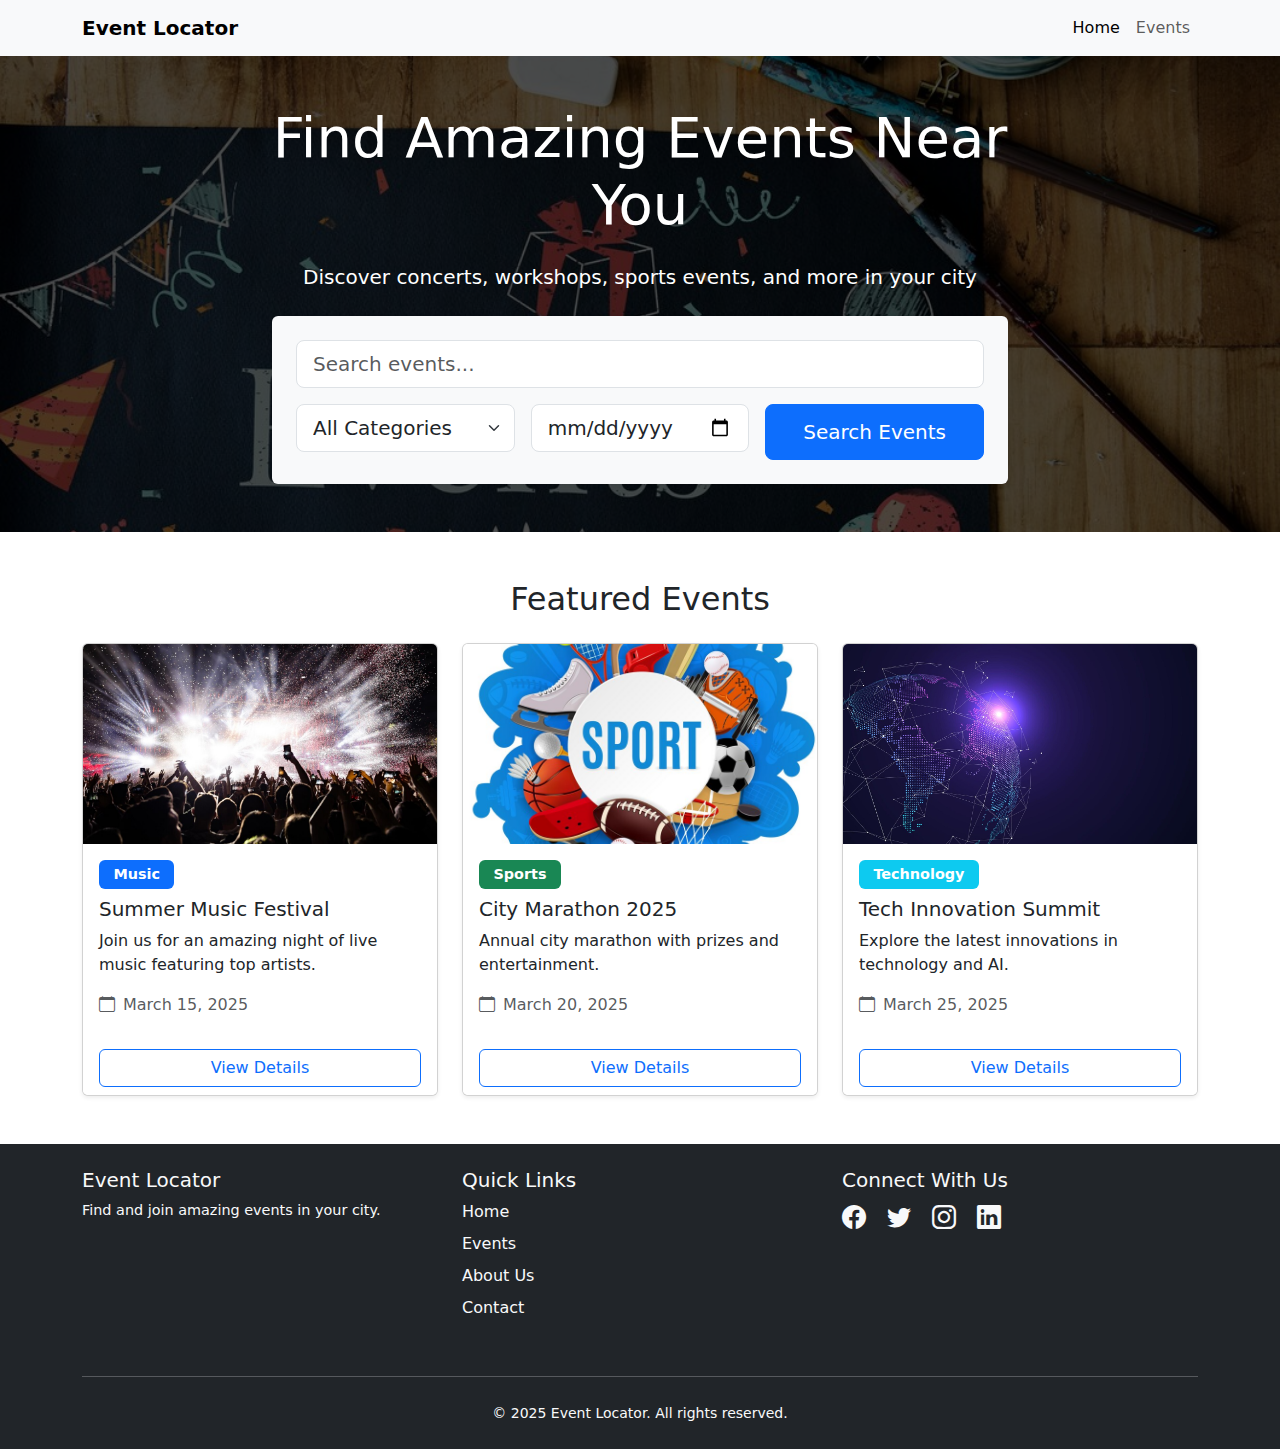
<file: index.html>
<!DOCTYPE html>
<html lang="en">
<head>
    <meta charset="UTF-8">
    <meta name="viewport" content="width=device-width, initial-scale=1.0">
    <link href="https://cdn.jsdelivr.net/npm/bootstrap@5.3.2/dist/css/bootstrap.min.css" rel="stylesheet">
    <link rel="stylesheet" href="https://cdn.jsdelivr.net/npm/bootstrap-icons@1.11.1/font/bootstrap-icons.css">
    <link rel="stylesheet" href="css/styles.css">
    <title>Event Locator App</title>
</head>
<body class="d-flex flex-column min-vh-100">
    <header class="bg-light sticky-top">
        <nav class="navbar navbar-expand-lg navbar-light">
            <div class="container">
                <a class="navbar-brand fw-bold" href="index.html">Event Locator</a>
                <button class="navbar-toggler" type="button" data-bs-toggle="collapse" data-bs-target="#navbarNav">
                    <span class="navbar-toggler-icon"></span>
                </button>
                <div class="collapse navbar-collapse" id="navbarNav">
                    <ul class="navbar-nav ms-auto">
                        <li class="nav-item">
                            <a class="nav-link active" href="index.html">Home</a>
                        </li>
                        <li class="nav-item">
                            <a class="nav-link" href="pages/events.html">Events</a>
                        </li>
                    </ul>
                </div>
            </div>
        </nav>
    </header>

    <main class="flex-grow-1">
        <!-- Hero Section -->
        <section class="hero-section text-center py-5">
            <div class="container">
                <div class="row justify-content-center">
                    <div class="col-lg-8">
                        <h1 class="display-4 mb-4">Find Amazing Events Near You</h1>
                        <p class="lead mb-4">Discover concerts, workshops, sports events, and more in your city</p>
                        
                        <!-- Search Form -->
                        <div class="search-container bg-light p-4 rounded shadow-sm">
                            <form id="searchForm" class="row g-3" action="pages/events.html" method="GET">
                                <!-- Search Bar -->
                                <div class="col-12">
                                    <input type="text" class="form-control form-control-lg" name="query" placeholder="Search events..." id="searchInput">
                                </div>
                                
                                <!-- Filters -->
                                <div class="col-md-4">
                                    <select class="form-select form-select-lg" id="categoryFilter" name="category">
                                        <option value="">All Categories</option>
                                        <option value="music">Music</option>
                                        <option value="sports">Sports</option>
                                        <option value="arts">Arts</option>
                                        <option value="technology">Technology</option>
                                    </select>
                                </div>
                                
                                <div class="col-md-4">
                                    <input type="date" class="form-control form-control-lg" id="dateFilter" name="date">
                                </div>
                                
                                <div class="col-md-4">
                                    <button type="submit" class="btn btn-primary btn-lg w-100">Search Events</button>
                                </div>
                            </form>
                        </div>
                    </div>
                </div>
            </div>
        </section>

        <!-- Featured Events Section -->
        <section class="container my-5">
            <h2 class="text-center mb-4">Featured Events</h2>
            <div class="row g-4" id="featuredEvents">
                <!-- Sample Featured Events -->
                <div class="col-md-4">
                    <div class="card featured-event-card h-100 shadow-sm hover-card">
                        <div class="card-img-wrapper">
                            <img src="./assets/images/concert.jpg" class="card-img-top event-img" alt="Concert Event">
                        </div>
                        <div class="card-body">
                            <span class="badge bg-primary mb-2">Music</span>
                            <h5 class="card-title">Summer Music Festival</h5>
                            <p class="card-text">Join us for an amazing night of live music featuring top artists.</p>
                            <p class="text-muted"><i class="bi bi-calendar me-2"></i>March 15, 2025</p>
                        </div>
                        <div class="card-footer bg-white border-0 pt-0">
                            <a href="pages/event-details.html?id=1" class="btn btn-outline-primary w-100">View Details</a>
                        </div>
                    </div>
                </div>

                <div class="col-md-4">
                    <div class="card featured-event-card h-100 shadow-sm hover-card">
                        <div class="card-img-wrapper">
                            <img src="./assets/images/sports.jpg" class="card-img-top event-img" alt="Sports Event">
                        </div>
                        <div class="card-body">
                            <span class="badge bg-success mb-2">Sports</span>
                            <h5 class="card-title">City Marathon 2025</h5>
                            <p class="card-text">Annual city marathon with prizes and entertainment.</p>
                            <p class="text-muted"><i class="bi bi-calendar me-2"></i>March 20, 2025</p>
                        </div>
                        <div class="card-footer bg-white border-0 pt-0">
                            <a href="pages/event-details.html?id=2" class="btn btn-outline-primary w-100">View Details</a>
                        </div>
                    </div>
                </div>

                <div class="col-md-4">
                    <div class="card featured-event-card h-100 shadow-sm hover-card">
                        <div class="card-img-wrapper">
                            <img src="./assets/images/tech.jpg" class="card-img-top event-img" alt="Tech Event">
                        </div>
                        <div class="card-body">
                            <span class="badge bg-info mb-2">Technology</span>
                            <h5 class="card-title">Tech Innovation Summit</h5>
                            <p class="card-text">Explore the latest innovations in technology and AI.</p>
                            <p class="text-muted"><i class="bi bi-calendar me-2"></i>March 25, 2025</p>
                        </div>
                        <div class="card-footer bg-white border-0 pt-0">
                            <a href="pages/event-details.html?id=3" class="btn btn-outline-primary w-100">View Details</a>
                        </div>
                    </div>
                </div>
            </div>
        </section>
    </main>

    <footer class="bg-dark text-light py-4 mt-auto">
        <div class="container">
            <div class="row">
                <div class="col-md-4 mb-3">
                    <h5>Event Locator</h5>
                    <p class="text-light">Find and join amazing events in your city.</p>
                </div>
                <div class="col-md-4 mb-3">
                    <h5>Quick Links</h5>
                    <ul class="list-unstyled">
                        <li><a href="index.html" class="text-light text-decoration-none">Home</a></li>
                        <li><a href="pages/events.html" class="text-light text-decoration-none">Events</a></li>
                        <li><a href="#" class="text-light text-decoration-none">About Us</a></li>
                        <li><a href="#" class="text-light text-decoration-none">Contact</a></li>
                    </ul>
                </div>
                <div class="col-md-4 mb-3">
                    <h5>Connect With Us</h5>
                    <div class="social-links">
                        <a href="#" class="text-light me-3"><i class="bi bi-facebook"></i></a>
                        <a href="#" class="text-light me-3"><i class="bi bi-twitter"></i></a>
                        <a href="#" class="text-light me-3"><i class="bi bi-instagram"></i></a>
                        <a href="#" class="text-light"><i class="bi bi-linkedin"></i></a>
                    </div>
                </div>
            </div>
            <hr class="my-4">
            <div class="text-center text-light">
                <small>&copy; 2025 Event Locator. All rights reserved.</small>
            </div>
        </div>
    </footer>

    <script src="https://cdn.jsdelivr.net/npm/bootstrap@5.3.2/dist/js/bootstrap.bundle.min.js"></script>
    <script src="js/main.js"></script>
</body>
</html>
</file>
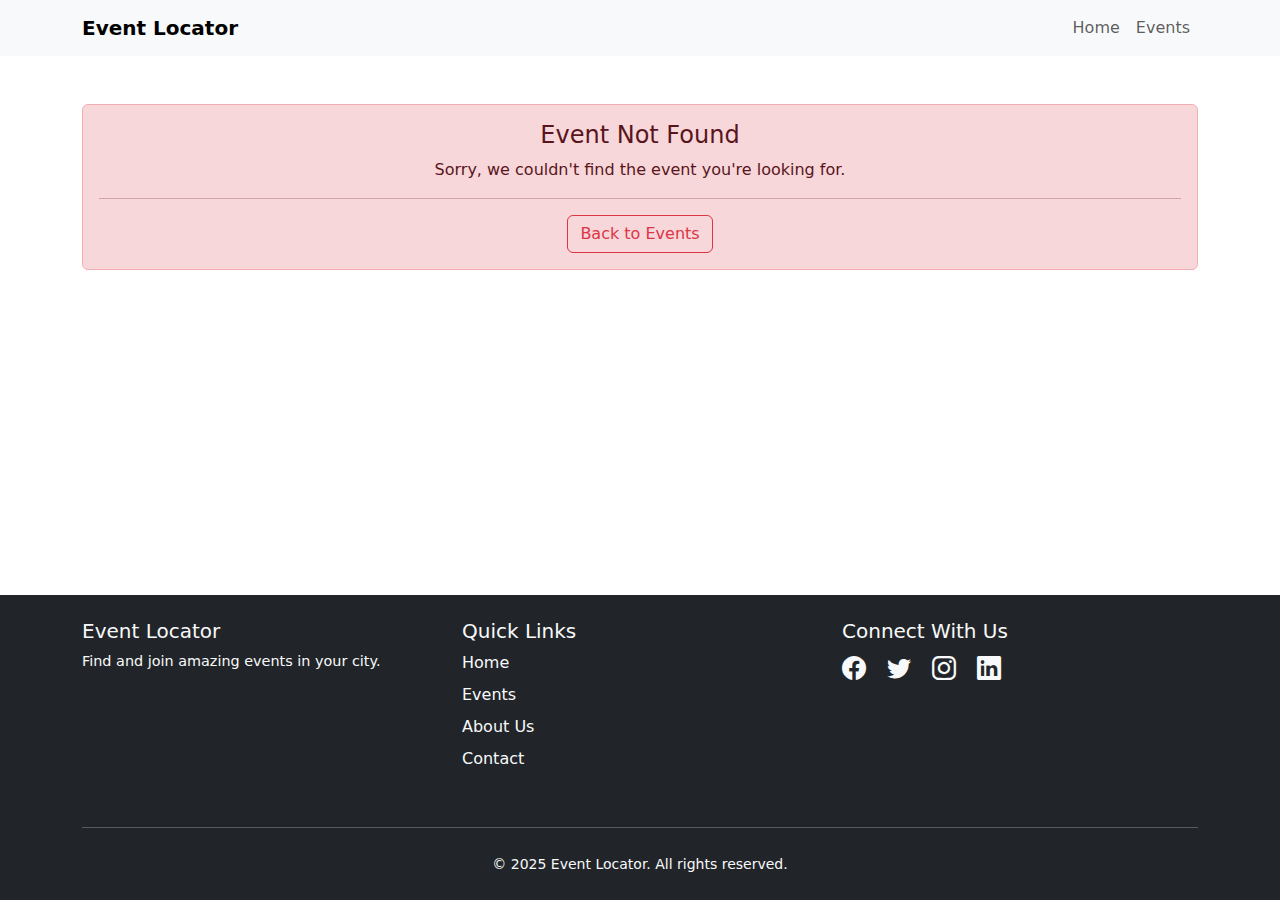
<file: pages/event-details.html>
<!DOCTYPE html>
<html lang="en">
<head>
    <meta charset="UTF-8">
    <meta name="viewport" content="width=device-width, initial-scale=1.0">
    <title>Event Details - Event Locator</title>
    <link href="https://cdn.jsdelivr.net/npm/bootstrap@5.3.2/dist/css/bootstrap.min.css" rel="stylesheet">
    <link rel="stylesheet" href="https://cdn.jsdelivr.net/npm/bootstrap-icons@1.11.1/font/bootstrap-icons.css">
    <link rel="stylesheet" href="../css/styles.css">
</head>
<body class="d-flex flex-column min-vh-100">
    <header class="bg-light sticky-top">
        <nav class="navbar navbar-expand-lg navbar-light bg-light">
            <div class="container">
                <a class="navbar-brand fw-bold" href="../index.html">Event Locator</a>
                <button class="navbar-toggler" type="button" data-bs-toggle="collapse" data-bs-target="#navbarNav">
                    <span class="navbar-toggler-icon"></span>
                </button>
                <div class="collapse navbar-collapse" id="navbarNav">
                    <ul class="navbar-nav ms-auto">
                        <li class="nav-item">
                            <a class="nav-link" href="../index.html">Home</a>
                        </li>
                        <li class="nav-item">
                            <a class="nav-link" href="events.html">Events</a>
                        </li>
                    </ul>
                </div>
            </div>
        </nav>
    </header>

    <main class="flex-grow-1">
        <!-- Event Details Content -->
        <section class="container my-5">
            <div id="eventDetails">
                <div class="row">
                    <div class="col-lg-8">
                        <img id="eventImage" class="img-fluid rounded mb-4" alt="Event Image">
                        <h1 id="eventTitle" class="mb-3"></h1>
                        <div class="mb-4">
                            <span id="eventCategory" class="badge bg-primary me-2"></span>
                            <span id="eventDate" class="text-muted">
                                <i class="bi bi-calendar-event me-1"></i>
                            </span>
                        </div>
                        <div id="eventDescription" class="mb-4"></div>
                    </div>
                    <div class="col-lg-4">
                        <div class="card">
                            <div class="card-body">
                                <h5 class="card-title">Event Information</h5>
                                <ul class="list-group list-group-flush">
                                    <li class="list-group-item">
                                        <i class="bi bi-geo-alt me-2"></i>
                                        <strong>Location:</strong>
                                        <div id="eventLocation" class="mt-1"></div>
                                    </li>
                                    <li class="list-group-item">
                                        <i class="bi bi-clock me-2"></i>
                                        <strong>Time:</strong>
                                        <div id="eventTime" class="mt-1"></div>
                                    </li>
                                    <li class="list-group-item">
                                        <i class="bi bi-ticket-perforated me-2"></i>
                                        <strong>Price:</strong>
                                        <div id="eventPrice" class="mt-1"></div>
                                    </li>
                                </ul>
                                <button id="registerButton" class="btn btn-primary w-100 mt-3">
                                    Register for Event
                                </button>
                            </div>
                        </div>
                    </div>
                </div>
            </div>
        </section>
    </main>

    <footer class="bg-dark text-light py-4 mt-auto">
        <div class="container">
            <div class="row">
                <div class="col-md-4 mb-3">
                    <h5>Event Locator</h5>
                    <p class="text-light">Find and join amazing events in your city.</p>
                </div>
                <div class="col-md-4 mb-3">
                    <h5>Quick Links</h5>
                    <ul class="list-unstyled">
                        <li><a href="../index.html" class="text-light text-decoration-none">Home</a></li>
                        <li><a href="events.html" class="text-light text-decoration-none">Events</a></li>
                        <li><a href="#" class="text-light text-decoration-none">About Us</a></li>
                        <li><a href="#" class="text-light text-decoration-none">Contact</a></li>
                    </ul>
                </div>
                <div class="col-md-4 mb-3">
                    <h5>Connect With Us</h5>
                    <div class="social-links">
                        <a href="#" class="text-light me-3"><i class="bi bi-facebook"></i></a>
                        <a href="#" class="text-light me-3"><i class="bi bi-twitter"></i></a>
                        <a href="#" class="text-light me-3"><i class="bi bi-instagram"></i></a>
                        <a href="#" class="text-light"><i class="bi bi-linkedin"></i></a>
                    </div>
                </div>
            </div>
            <hr class="my-4">
            <div class="text-center text-light">
                <small>&copy; 2025 Event Locator. All rights reserved.</small>
            </div>
        </div>
    </footer>

    <script src="https://cdn.jsdelivr.net/npm/bootstrap@5.3.2/dist/js/bootstrap.bundle.min.js"></script>
    <script src="../js/event-details.js"></script>
</body>
</html>
</file>
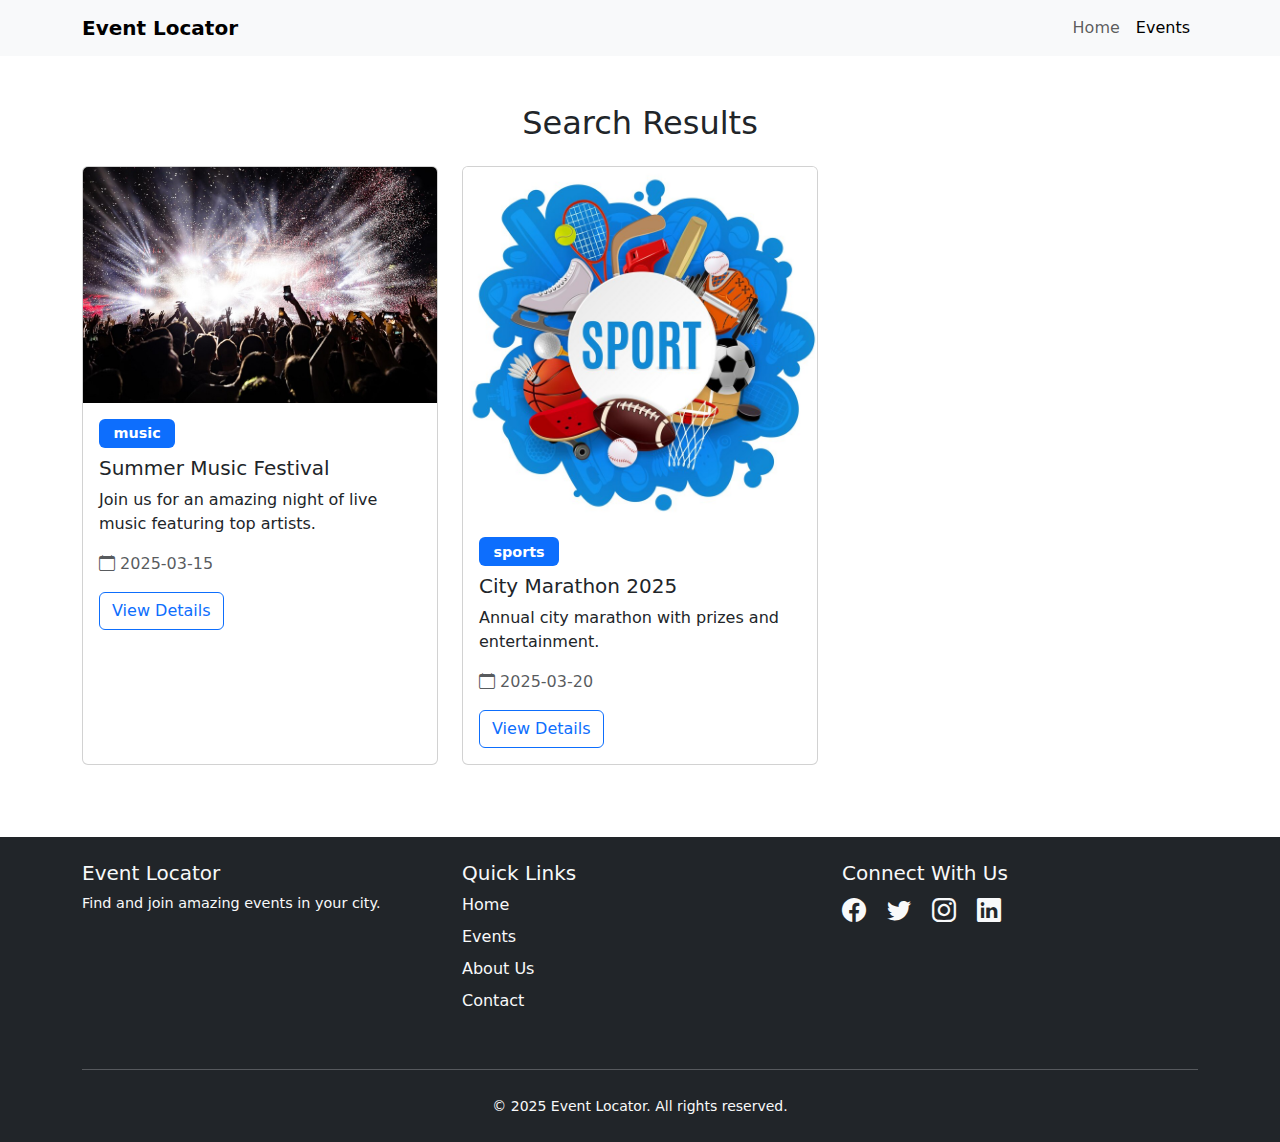
<file: pages/events.html>
<!DOCTYPE html>
<html lang="en">
<head>
    <meta charset="UTF-8">
    <meta name="viewport" content="width=device-width, initial-scale=1.0">
    <title>Events - Event Locator</title>
    <link href="https://cdn.jsdelivr.net/npm/bootstrap@5.3.2/dist/css/bootstrap.min.css" rel="stylesheet">
    <link rel="stylesheet" href="https://cdn.jsdelivr.net/npm/bootstrap-icons@1.11.1/font/bootstrap-icons.css">
    <link rel="stylesheet" href="../css/styles.css">
</head>
<body class="d-flex flex-column min-vh-100">
    <header class="bg-light sticky-top">
        <nav class="navbar navbar-expand-lg navbar-light bg-light">
            <div class="container">
                <a class="navbar-brand fw-bold" href="../index.html">Event Locator</a>
                <button class="navbar-toggler" type="button" data-bs-toggle="collapse" data-bs-target="#navbarNav">
                    <span class="navbar-toggler-icon"></span>
                </button>
                <div class="collapse navbar-collapse" id="navbarNav">
                    <ul class="navbar-nav ms-auto">
                        <li class="nav-item">
                            <a class="nav-link" href="../index.html">Home</a>
                        </li>
                        <li class="nav-item">
                            <a class="nav-link active" href="events.html">Events</a>
                        </li>
                    </ul>
                </div>
            </div>
        </nav>
    </header>

    <main class="flex-grow-1">
        <!-- Events List Section -->
        <section class="container my-5">
            <h2 class="text-center mb-4">Search Results</h2>
            <div class="row g-4" id="eventsContainer">
                <!-- Events will be dynamically inserted here -->
            </div>
        </section>
    </main>

    <footer class="bg-dark text-light py-4 mt-auto">
        <div class="container">
            <div class="row">
                <div class="col-md-4 mb-3">
                    <h5>Event Locator</h5>
                    <p class="text-light">Find and join amazing events in your city.</p>
                </div>
                <div class="col-md-4 mb-3">
                    <h5>Quick Links</h5>
                    <ul class="list-unstyled">
                        <li><a href="../index.html" class="text-light text-decoration-none">Home</a></li>
                        <li><a href="events.html" class="text-light text-decoration-none">Events</a></li>
                        <li><a href="#" class="text-light text-decoration-none">About Us</a></li>
                        <li><a href="#" class="text-light text-decoration-none">Contact</a></li>
                    </ul>
                </div>
                <div class="col-md-4 mb-3">
                    <h5>Connect With Us</h5>
                    <div class="social-links">
                        <a href="#" class="text-light me-3"><i class="bi bi-facebook"></i></a>
                        <a href="#" class="text-light me-3"><i class="bi bi-twitter"></i></a>
                        <a href="#" class="text-light me-3"><i class="bi bi-instagram"></i></a>
                        <a href="#" class="text-light"><i class="bi bi-linkedin"></i></a>
                    </div>
                </div>
            </div>
            <hr class="my-4">
            <div class="text-center text-light">
                <small>&copy; 2025 Event Locator. All rights reserved.</small>
            </div>
        </div>
    </footer>

    <script src="https://cdn.jsdelivr.net/npm/bootstrap@5.3.2/dist/js/bootstrap.bundle.min.js"></script>
    <script src="../js/events.js"></script>
</body>
</html>
</file>
<file: css/styles.css>
/* Hero Section Styles */
.hero-section {
    background: linear-gradient(rgba(0, 0, 0, 0.7), rgba(0, 0, 0, 0.7)),
                url('../assets/images/hero-bg.jpg') center/cover no-repeat;
    color: white;
    padding: 100px 0;
}

/* Card Styles */
.card-img-wrapper {
    height: 200px;
    overflow: hidden;
}

.event-img {
    width: 100%;
    height: 100%;
    object-fit: cover;
    transition: transform 0.3s ease;
}

.hover-card {
    transition: transform 0.3s ease, box-shadow 0.3s ease;
}

.hover-card:hover {
    transform: translateY(-5px);
    box-shadow: 0 10px 20px rgba(0,0,0,0.1) !important;
}

.hover-card:hover .event-img {
    transform: scale(1.1);
}

/* Form Styles */
.search-container {
    max-width: 800px;
    margin: 0 auto;
}

.form-control:focus,
.form-select:focus {
    border-color: #0d6efd;
    box-shadow: 0 0 0 0.25rem rgba(13, 110, 253, 0.25);
}

/* Footer Styles */
.social-links a {
    font-size: 1.5rem;
    transition: color 0.3s ease;
}

.social-links a:hover {
    color: #0d6efd !important;
}

/* Responsive Adjustments */
@media (max-width: 768px) {
    .hero-section {
        padding: 60px 0;
    }
    
    .card-img-wrapper {
        height: 180px;
    }
}

.search-container {
    max-width: 800px;
    margin: 0 auto;
}

.form-control:focus,
.form-select:focus {
    border-color: #0d6efd;
    box-shadow: 0 0 0 0.25rem rgba(13, 110, 253, 0.25);
}

.btn-primary {
    padding: 0.75rem 1.5rem;
}

.featured-event-card {
    transition: transform 0.3s ease;
}

.featured-event-card:hover {
    transform: translateY(-5px);
}



/* Event Details Styles */
#eventImage {
    max-height: 400px;
    object-fit: cover;
    width: 100%;
}

.badge {
    font-size: 0.9rem;
    padding: 0.5em 1em;
}

.list-group-item i {
    color: #0d6efd;
}

#eventDescription {
    line-height: 1.6;
    color: #4a4a4a;
}


footer {
    margin-top: auto;
}

footer .social-links a {
    font-size: 1.5rem;
    transition: color 0.3s ease;
}

footer .social-links a:hover {
    color: #0d6efd !important;
}

footer ul li {
    margin-bottom: 0.5rem;
}

footer ul li a:hover {
    color: #0d6efd !important;
}
footer p {
    font-size: 0.9rem;
    color: white;
}


main {
    flex: 1;
}

@media (max-width: 768px) {
    #eventImage {
        max-height: 300px;
    }
}
</file>
